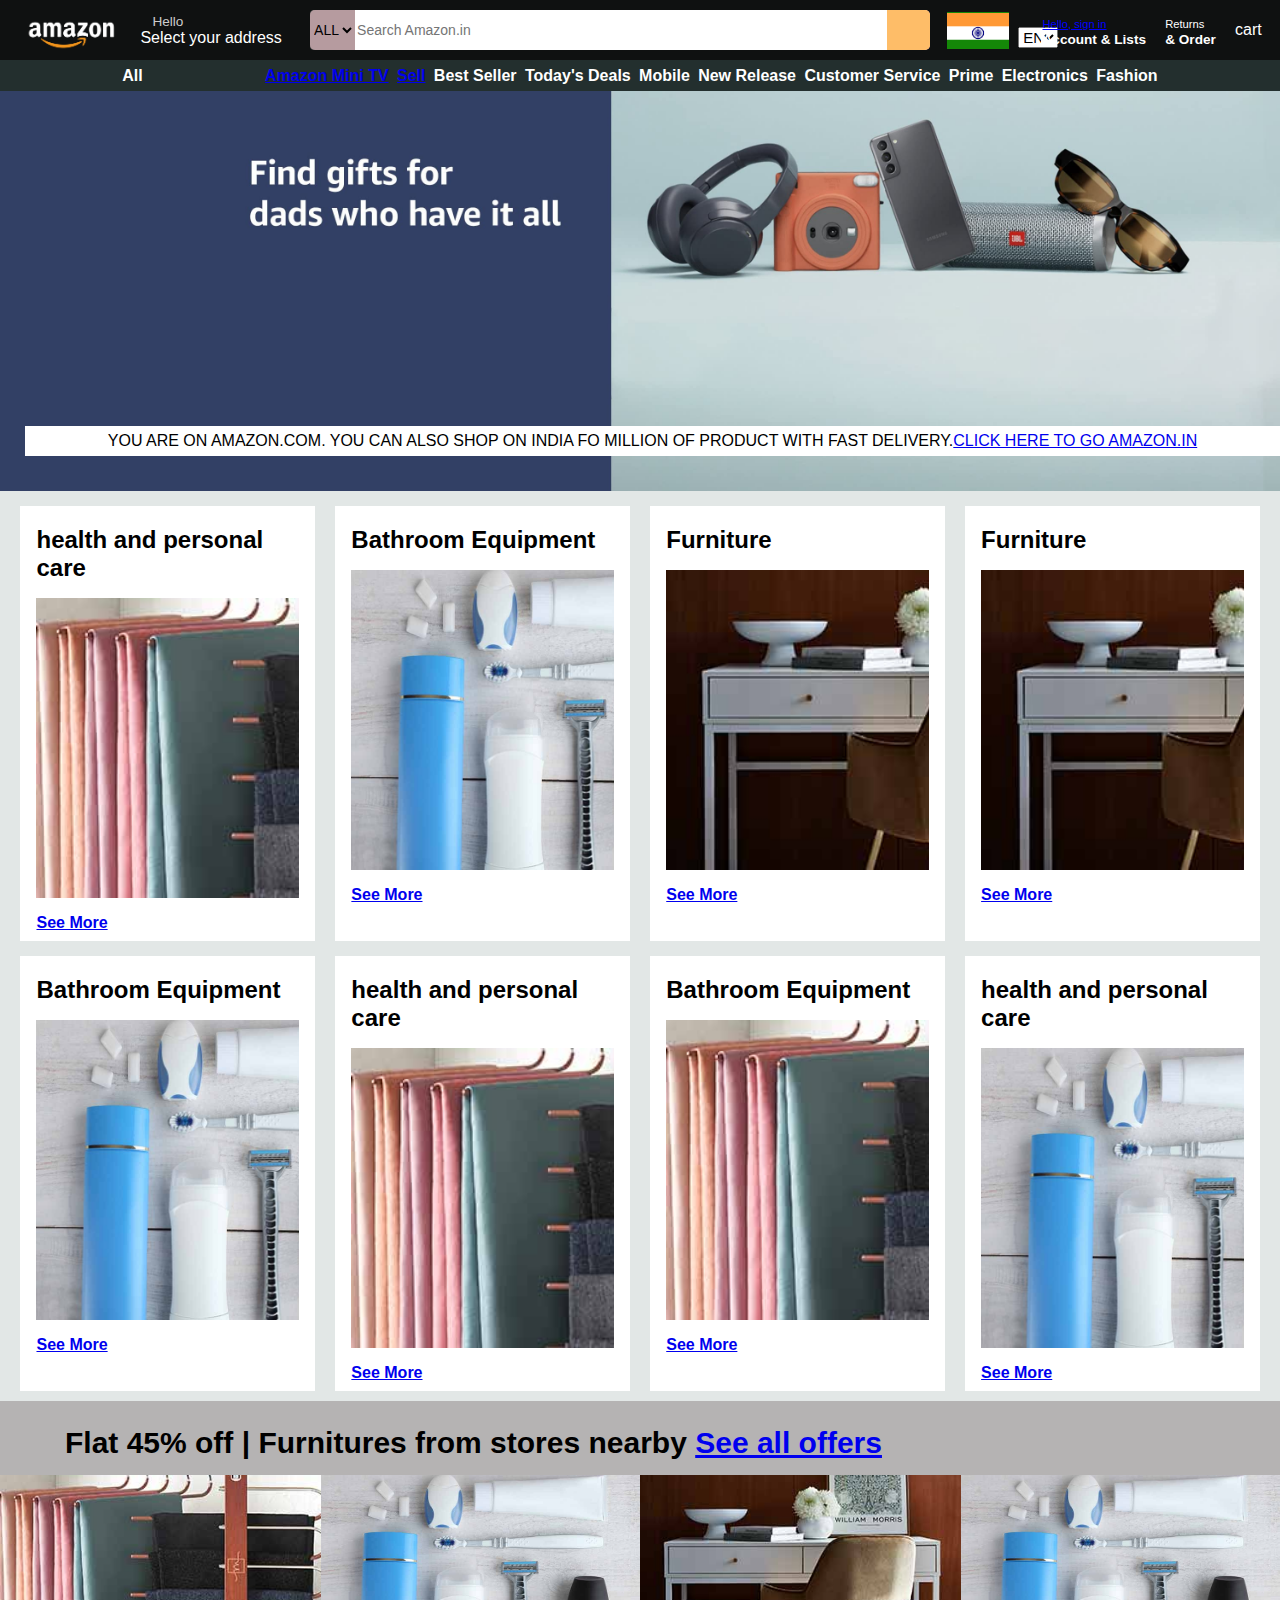
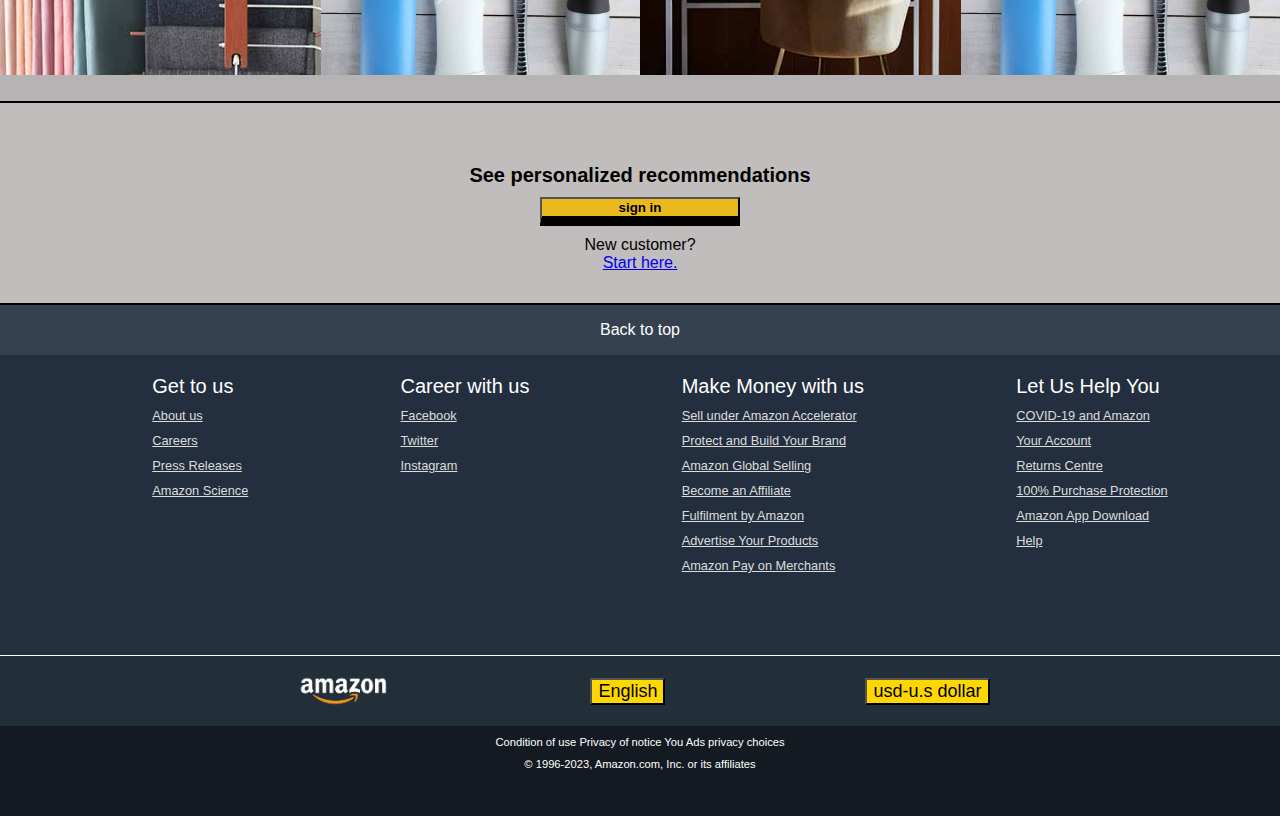
<file: index.html>
<!DOCTYPE html>
<html lang="en">
<head>
    <meta charset="UTF-8">
    <meta http-equiv="X-UA-Compatible" content="IE=edge">
    <meta name="viewport" content="width=device-width, initial-scale=1.0">
    <title>Amazon</title>
    <link rel="icon" href="amazon_logo.png">
    <link rel="stylesheet" href="https://cdnjs.cloudflare.com/ajax/libs/font-awesome/6.4.0/css/all.min.css" integrity="sha512-iecdLmaskl7CVkqkXNQ/ZH/XLlvWZOJyj7Yy7tcenmpD1ypASozpmT/E0iPtmFIB46ZmdtAc9eNBvH0H/ZpiBw==" crossorigin="anonymous" referrerpolicy="no-referrer" />
    <link rel="stylesheet" href="style.css">
</head>
<body>
    <header>
        <div class="navbar">
            <div class="nav-logo border">
                <div class="logo"></div>
            </div>
            <div class="nav-address border">
            <p class="add-first"> Hello</p>
            <div class="add-icon">
                <i class="fa-sharp fa-solid fa-location-dot"></i>
                <p class="add-second">Select your address</p>
            </div>
            </div>
            <div class="nav-search">
                <select class="search-select">
                    <option class="menu">ALL</option>
                    <option class="menu">Alexa Skills</option>
                    <option class="menu">Amazon Devices</option>
                    <option class="menu">Furniture</option>
                </select>
                <input placeholder="Search Amazon.in" class="search-input">
                <div class="search-icon">
                   <a> <i class="fa-solid fa-magnifying-glass"></i></a> 
                </div>
            </div>
            <div class="lang">
                <div class="lang-logo border">
                    <select class="language" >
                        <option class="menu">EN</option>
                        <option class="menu">German</option>
                        <option class="menu">Sanskrit</option>
                    </select>
                 </div>
            </div>
            <div class="nav-signin border">
                <p><span> <a href=signup.html target="new"style="color: blue;">Hello, sign in </a></span></p>
                <p class="nav-second">Account & Lists</p>
            </div>
            <div class="nav-return border">
                <p><span> Returns </span></p>
                <p class="nav-second">& Order</p>
            </div>
            <div class= "border">
                <i class="fa-sharp fa-solid fa-cart-shopping"></i>
                cart
            </div>
        </div>
        <div class="panel border">
            <div class="panel-all border">
            <i class="fa-solid fa-bars"></i>
                   All
            </div>
            <div class="panel-ops">
                <P class="border"><a href="https://www.amazon.in/minitv?ref_=nav_avod_desktop_topnav "target="New">Amazon Mini TV</a></P>
                <p class="border"><a href="https://www.amazon.in/b/32702023031?node=32702023031&ld=AZINSOANavDesktop_T3&ref_=nav_cs_sell_T3"target="new">Sell</a></p>
                <p class="border">Best Seller</p>
                <p class="border">Today's Deals</p>
                <p class="border">Mobile</p>
                <P class="border">New Release</P>
                <p class="border">Customer Service</p>
                <p class="border">Prime</p>
                <p class="border">Electronics</p>
                <p class="border">Fashion</p>
            </div>
        </div>
    </header>

    <!-- hero section -->
    <div class="hero-section">
        <div class="hero-msg">YOU ARE ON AMAZON.COM. YOU CAN ALSO SHOP ON INDIA FO MILLION OF PRODUCT WITH FAST DELIVERY. <a href="#"> CLICK HERE TO GO AMAZON.IN</a></div>
    </div>
    <div class="shop-section ">
        <div class="box">
            <div class="box-content"> <H2>health and personal care</H2>
            <div class="box-img" style="background-image: url('box1_image.jpg');"></div>
            <p><a href="#"target="new">See More</a></p></div>
        </div>
        <div class="box">
            <div class="box-content"> <H2>Bathroom Equipment</H2>
            <div class="box-img" style="background-image: url('box2_image.jpg');"></div>
            <p><a href="#"target="new">See More</a></p></div>
        </div>
        <div class="box">
            <div class="box-content"> <H2>Furniture</H2>
            <div class="box-img" style="background-image: url('box3_image.jpg');"></div>
            <p><a href="#"target="new">See More</a></p></div>
        </div>
        <div class="box">
            <div class="box-content"> <H2>Furniture</H2>
            <div class="box-img" style="background-image: url('box3_image.jpg');"></div>
            <p><a href="#"target="new">See More</a></p></div>
        </div>
        <div class="box">
            <div class="box-content"> <H2>Bathroom Equipment</H2>
            <div class="box-img" style="background-image: url('box2_image.jpg');"></div>
            <p><a href="#"target="new">See More</a></p></div>
        </div>
        <div class="box">
            <div class="box-content"> <H2>health and personal care</H2>
            <div class="box-img" style="background-image: url('box1_image.jpg');"></div>
            <p><a href="#"target="new">See More</a></p></div>
        </div>
        <div class="box">
            <div class="box-content"> <H2>Bathroom Equipment</H2>
            <div class="box-img" style="background-image: url('box1_image.jpg');"></div>
            <p><a href="#"target="new">See More</a></p></div>
        </div>
        <div class="box">
            <div class="box-content"> <H2>health and personal care</H2>
            <div class="box-img" style="background-image: url('box2_image.jpg');"></div>
            <p><a href="#"target="new">See More</a></p></div>
        </div>
        <div class="items">
            <div class="item-text">Flat 45% off | Furnitures from stores nearby  <a href="#">See all offers</a></div>
          <div class="plate1"><img class="plate" src="box1_image.jpg">
          <img class="plate" src="box2_image.jpg">
          <img class="plate" src="box3_image.jpg">
          <img class="plate" src="box2_image.jpg">
        </div> 
        </div>
       <div class="personal1">
         <div class="personal">
            <p>See personalized recommendations</p>
            <button onclick="window.location.href='signup.html'">sign in</button>
              New customer?<a href="#">Start here.</a>
        </div>
        </div>
    </div>
    <footer>
        <div class="ftr-panel"> Back to top</div>
        <div class="ftr-panel2">
           <ul>
            <p>Get to us</p>
                <a href="about us.html"target="new">About us</a>
                <a href="career.html"target="new-tab">Careers</a>
                <a href="#"target="new">Press Releases </a>
                <a href="#"target="new">Amazon Science</a>
            </ul> 
            <ul>
                <p>Career with us</p>
                    <a href="#"target="new">Facebook</a>
                    <a href="#"target="new">Twitter</a>
                    <a href="#"target="new">Instagram</a>
                </ul> 
                <ul>
                    <p>Make Money with us</p>
                        <a href="#"target="new">Sell under Amazon Accelerator</a>
                        <a href="#"target="new">Protect and Build Your Brand</a>
                        <a href="#"target="new">Amazon Global Selling</a>
                        <a href="#"target="new">Become an Affiliate</a>
                        <a href="#"target="new">Fulfilment by Amazon</a>
                        <a href="#"target="new">Advertise Your Products</a>
                        <a href="#"target="new">Amazon Pay on Merchants</a>
                    </ul> 
                    <ul>
                        <p>Let Us Help You</p>
                            <a href="#"target="new">COVID-19 and Amazon</a>
                            <a href="#"target="new">Your Account</a>
                            <a href="#"target="new">Returns Centre</a>
                            <a href="#"target="new">100% Purchase Protection</a>
                            <a href="#"target="new">Amazon App Download</a>
                            <a href="#"target="new">Help</a>
                    </ul> 
        </div>
        </div>
        <div class="ftr-panel3">
           <div class="logo">
            </div class="">    
            <button class="btn">English</button>
            <button class="btn">usd-u.s dollar</button>
            </div>
        </div>
        <div class="foot-panel4">
            <div class="pages">
                <a>Condition of use</a>
                <a>Privacy of notice</a>
                <a>You Ads privacy choices</a>
            </div>
            <div class="copyright">© 1996-2023, Amazon.com, Inc. or its affiliates</div>
        </div>
    </footer>
</body>
</html>
</file>
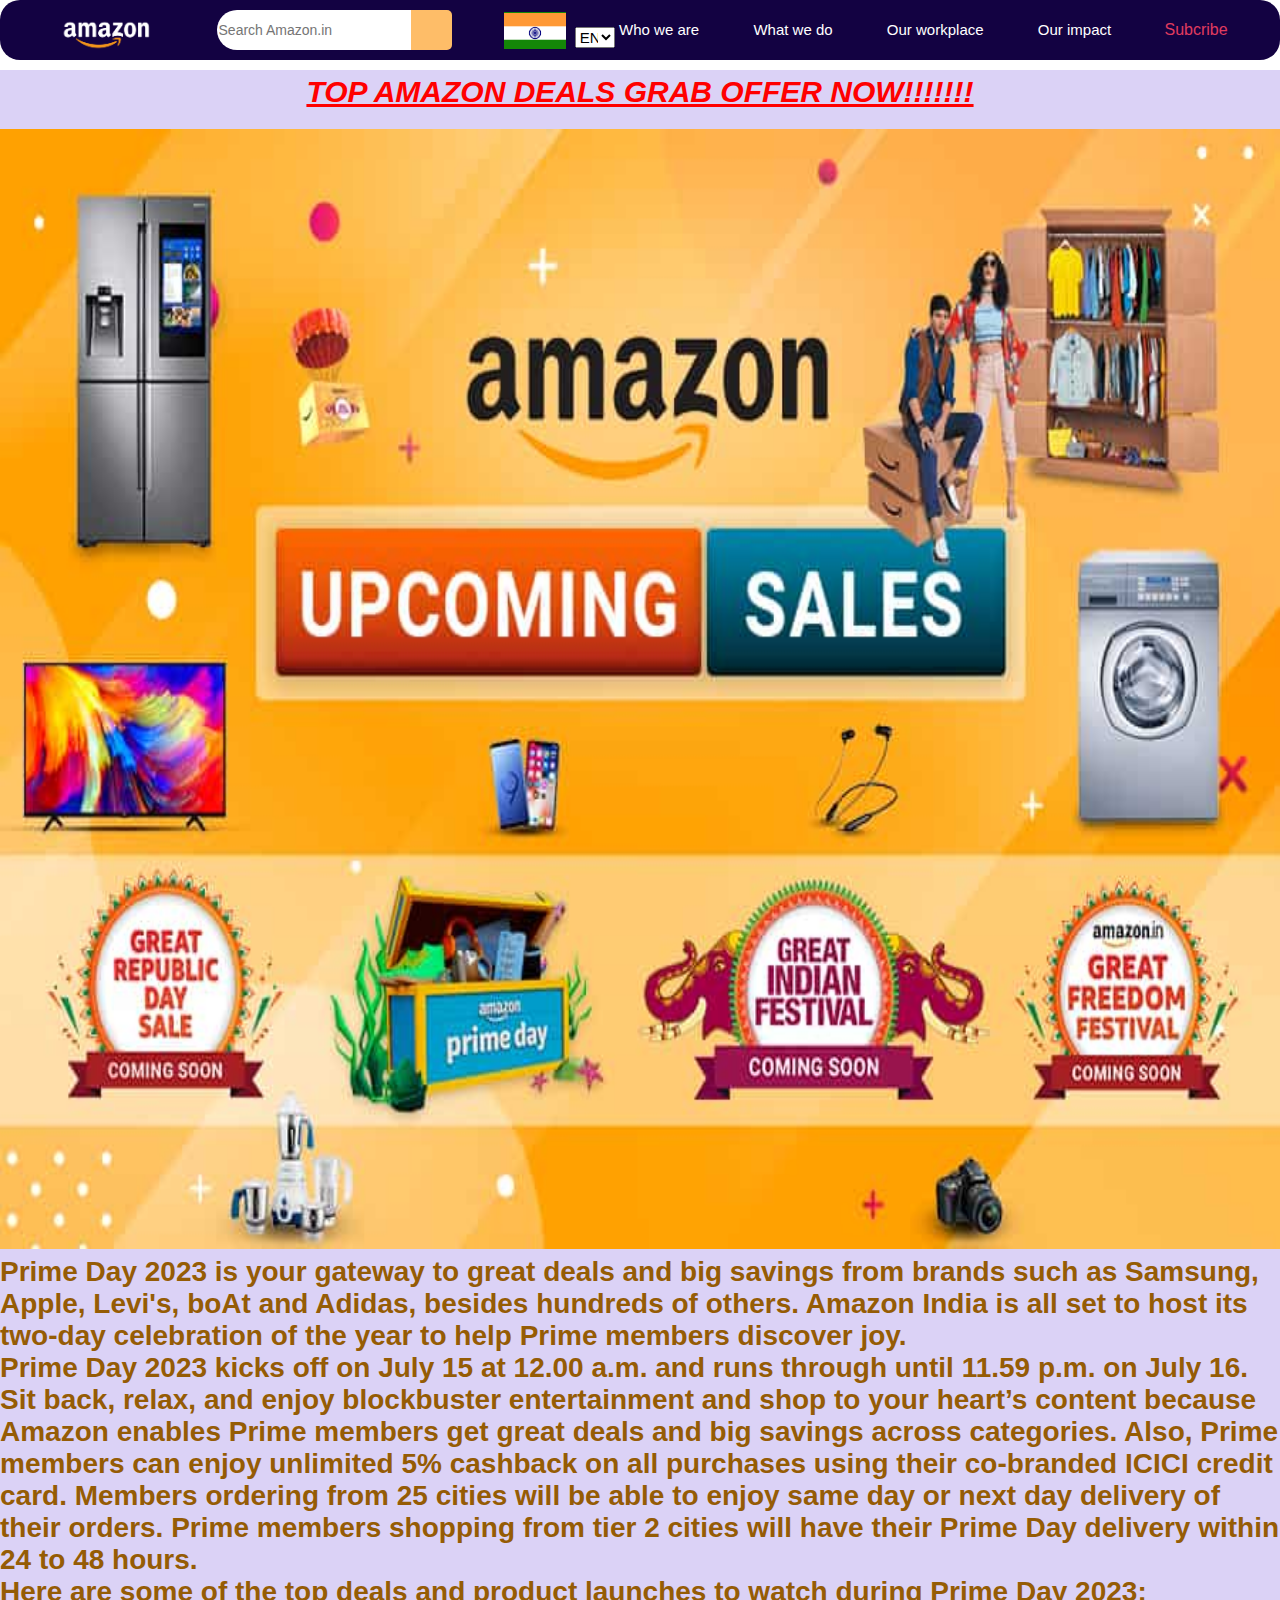
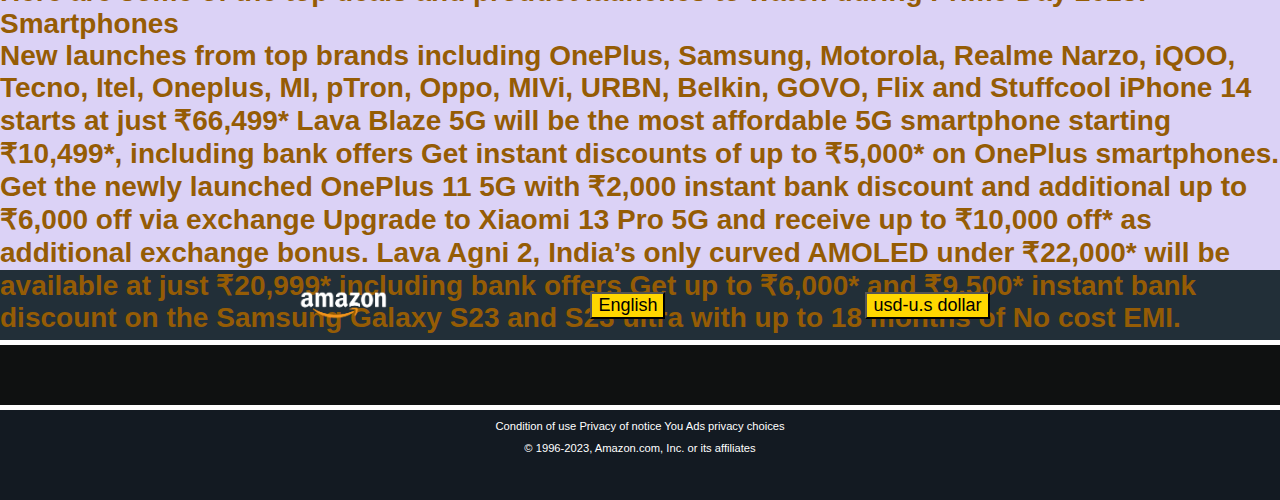
<file: about us.html>
<!DOCTYPE html>
<html lang="en">
<head>
  <title>About us</title>
  <meta charset="utf-8">
  <meta name="viewport" content="width=device-width, initial-scale=1">
  <link rel="stylesheet" href="https://cdnjs.cloudflare.com/ajax/libs/font-awesome/6.4.0/css/all.min.css" integrity="sha512-iecdLmaskl7CVkqkXNQ/ZH/XLlvWZOJyj7Yy7tcenmpD1ypASozpmT/E0iPtmFIB46ZmdtAc9eNBvH0H/ZpiBw==" crossorigin="anonymous" referrerpolicy="no-referrer" />
  <link rel="stylesheet" href="style.css">
</head>
<body>

<header>
  <div class="about-navbar">
    <div class="nav-logo border">
        <div class="logo"></div>
    </div>
       <div class="about-nav-search">
          <input placeholder="Search Amazon.in" class="about-search-input">
        <div class="search-icon">
           <a> <i class="fa-solid fa-magnifying-glass"></i></a> 
        </div>
    </div>
    <div class="lang">
        <div class="lang-logo border">
            <select class="language" >
                <option class="menu">EN</option>
                <option class="menu">German</option>
                <option class="menu">Sanskrit</option>
            </select>
         </div>
    </div>
    <div class=" about-panel border">
        <p><span> Who we are </span></p>
    </div>
    <div class=" about-panel border">
        <p><span> What we do</span></p>
    </div>
    <div class="about-panel border">
        <p><span> Our workplace</span></p>
    </div>
    <div class=" about-panel border">
        <p><span> Our impact</span></p>
    </div>
    <div class="about-nav-cart ">
        <i class="fa-solid fa-envelope-circle-check"></i>
        <a href="">Subcribe</a>
    </div>
</div>
</header>

<div class="about-panel1">
    <div class="about-video">
     <p>TOP AMAZON DEALS GRAB OFFER NOW!!!!!!!</p>
    <img src="Amazon-Sales.jpg"no picture">
    <div class="about-para">Prime Day 2023 is your gateway to great deals and big savings from brands such as Samsung, Apple, Levi's, boAt and Adidas, besides hundreds of others.
Amazon India is all set to host its two-day celebration of the year to help Prime members discover joy.<br> Prime Day 2023 kicks off on July 15 at 12.00 a.m. and runs through until 11.59 p.m. on July 16. Sit back, relax, and enjoy blockbuster entertainment and shop to your heart’s content because Amazon enables Prime members get great deals and big savings across categories.

Also, Prime members can enjoy unlimited 5% cashback on all purchases using their co-branded ICICI credit card. Members ordering from 25 cities will be able to enjoy same day or next day delivery of their orders. Prime members shopping from tier 2 cities will have their Prime Day delivery within 24 to 48 hours.<br>
Here are some of the top deals and product launches to watch during Prime Day 2023:<br>
Smartphones<br>
New launches from top brands including OnePlus, Samsung, Motorola, Realme Narzo, iQOO, Tecno, Itel, Oneplus, MI, pTron, Oppo, MIVi, URBN, Belkin, GOVO, Flix and Stuffcool
iPhone 14 starts at just ₹66,499*
Lava Blaze 5G will be the most affordable 5G smartphone starting ₹10,499*, including bank offers
Get instant discounts of up to ₹5,000* on OnePlus smartphones. Get the newly launched OnePlus 11 5G with ₹2,000 instant bank discount and additional up to ₹6,000 off via exchange
Upgrade to Xiaomi 13 Pro 5G and receive up to ₹10,000 off* as additional exchange bonus.
Lava Agni 2, India’s only curved AMOLED under ₹22,000* will be available at just ₹20,999* including bank offers
Get up to ₹6,000* and ₹9,500* instant bank discount on the Samsung Galaxy S23 and S23 ultra with up to 18 months of No cost EMI.</div>
    </div>
</div>
<footer>
    <div class="ftr-panel3">
        <div class="logo">
         </div class="">    
         <button class="btn">English</button>
         <button class="btn">usd-u.s dollar</button>
         </div>
     </div>
     <div class="foot-panel5">
        <i class="fa-brands fa-square-instagram fa-bounce" style="color: #c81e92;"></i>
        <i class="fa-brands fa-facebook fa-bounce" style="color: #1d407c;"></i>
        <i class="fa-brands fa-square-whatsapp fa-bounce" style="color: #25c144;"></i>
        <i class="fa-brands fa-twitter fa-bounce" style="color: #310bef;"></i>
        <i class="fa-brands fa-youtube fa-bounce" style="color: #c10606;"></i>
     </div>
 <div class="foot-panel4">
     <div class="pages">
         <a>Condition of use</a>
         <a>Privacy of notice</a>
         <a>You Ads privacy choices</a>
     </div>
     <div class="copyright">© 1996-2023, Amazon.com, Inc. or its affiliates</div>
 </div>
</footer>
</body>
</html>
</file>
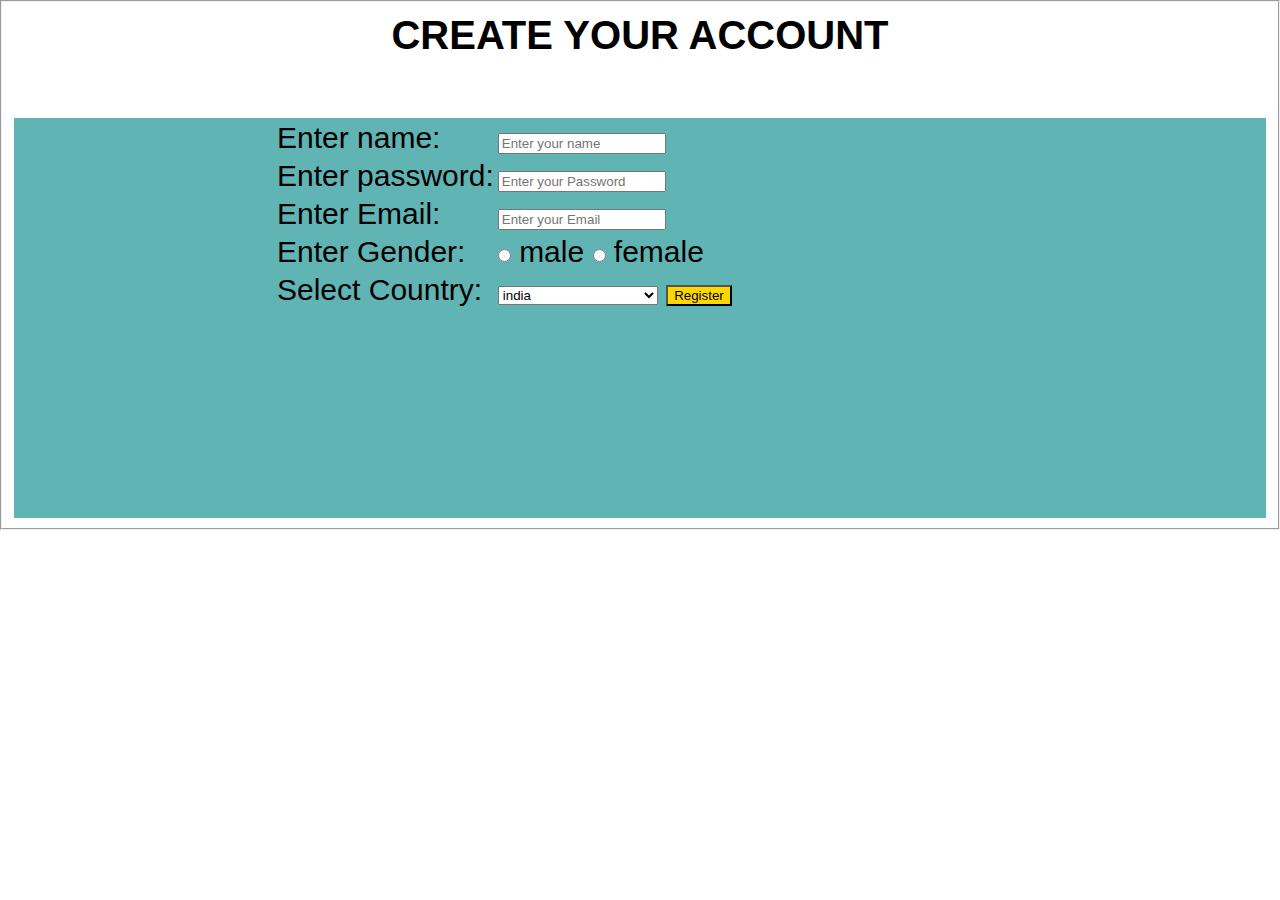
<file: signup.html>
<!DOCTYPE html>
<html lang="en">
<head>
    <meta charset="UTF-8">
    <meta http-equiv="X-UA-Compatible" content="IE=edge">
    <meta name="viewport" content="width=device-width, initial-scale=1.0">
    <title>Sign Up Form</title>
    <link rel="stylesheet" href="style.css">
</head>
<body class="BODY">
    <fieldset class="form">
    <h1>CREATE YOUR ACCOUNT</h1>
    <form class="form1"action="#">  
        <table>  
        <tr>  
            <td ><label for="register_name" class="label">Enter name:</label></td>  
            <td><input type="text" name="name" value="" id="register_name" placeholder="Enter your name"style="width:160px"/></td>  
        </tr>  
        <tr>  
            <td ><label for="register_password" class="label">Enter password:</label></td>  
            <td><input type="password" name="password" id="register_password" placeholder="Enter your Password"style="width:160px"/></td>  
        </tr>  
        <tr>  
            <td ><label for="register_email" class="label">Enter Email:</label></td>  
            <td  
        ><input type="email" name="email" value="" id="register_email" placeholder="Enter your Email"style="width:160px"/></td>  
        </tr>  
        <tr>  
            <td ><label for="register_gender" class="label">Enter Gender:</label></td>  
            <td>  
        <input type="radio" name="gender" id="register_gendermale" value="male"/>  
        <label for="register_gendermale">male</label>  
        <input type="radio" name="gender" id="register_genderfemale" value="female"/>  
        <label for="register_genderfemale">female</label>  
            </td>  
        </tr>  
        <tr>  
            <td ><label for="register_country" class="label">Select Country:</label></td>  
            <td><select name="country" id="register_country" style="width:160px">  
            <option value="india">india</option>  
            <option value="pakistan">pakistan</option>  
            <option value="africa">africa</option>  
            <option value="china">china</option>  
            <option value="other">other</option>  
        </select>  
        <button>Register</button> 
        </td>  
        </tr>  
        </table>  
        </form>  
</body>
</html>
</file>
<file: style.css>
* {
margin:0;
font-family: Arial, Helvetica, sans-serif;
border:border-box;
}
.navbar{
    height:60px;
    background: #0f1111;
    color: white;
    display: flex;
    align-items: center;
    justify-content: space-evenly;
    width: 100%;
    flex-wrap: wrap;
}
.nav-logo{
    height:50px;
    width:100px;
}
.logo{
    background-image: url("amazon_logo.png");
    height: 50px;
    width:100%;
    background-size: cover;
}
.border{
    border: 1px solid transparent;
}
.border:hover{
    border: 1px solid white;
}

/* box 2 */

.add-first{
    color: #cccccc;
    font-size: 0.85rem;
    margin-left: 15px;
}
.add-second{
    font-size: 1rem;
    margin-left: 3px;
}
.add-icon{
    display: flex;
    align-items: center;
}

/* box 3 */

.nav-search{
    display: flex;
    justify-content: space-evenly;
    background: pink;
    width:620px;
    height: 40px;
    border-radius:5px ;
    margin-left: 10px;
}
.search-select{
    font-size: 14px;;
    border-top-left-radius: 4px;
    border-bottom-left-radius: 4px;
    border:none;
    width:45px;
    text-align: center;
    background: rgba(131, 130, 128, 0.592);
}
.search-input{
    font-size: 14px;
    width:100%;
    border: none;
}
.search-icon{
    display: flex;
    justify-content: center;
    align-items: center;
    font-size: 1.2rem;
    width: 50px;
    text-align: center;
    background: #febd68;
    border-top-right-radius: 5px;
    border-bottom-right-radius: 5px;
}
.menu{
    background: white;
}
.lang-logo{
    background-image: url("flag.jpg");
    height: 35px;
    width:60px;
    background-size: cover;
    margin-top:5px;
    margin-bottom: 5px;
}
.lang{
    display: flex;
}
.language{
    font-size: 15px;
    margin-left: 70px;
    margin-top: 14px;
    width: 40px;
}
.nav-search:hover{
border:2px solid orange;
}

/* box 4 */
.nav-signin{
    margin-left: 15px;
}
span{
    font-size: 0.7rem;
}
.nav-second{
    font-size:0.85rem;
    font-weight: 700;
}

.panel{
    background: #232f2e;
    height: 29px;  
    display: flex;
    justify-content: space-evenly;
    align-items: center;
    color: white;
    font-weight: 600;
}
.panel-ops{
   width: 70%;
    display: flex;
   justify-content: space-between;
   font-weight: 600;
}
/* hero section */
.hero-section{
    background-image: url("hero_image.jpg");
    height: 400px;
    background-size: cover;
    display: flex;
    justify-content: center;
    align-items: flex-end;
}
.hero-msg{
    background: white;
    height: 30px;
    text-align: center;
    width: 1400px;
    margin-left: 25px;
    display: flex;
    justify-content: center;
    align-items: center;
    margin-bottom: 35px;
}
/* shop section */
.shop-section{
    display: flex;
    flex-wrap: wrap;
    justify-content: space-evenly;
    background: #e2e7e6;
}
.box{
    height: 400px;
    width: 23%;
    background: white;
    margin-top: 15px;
    padding: 20px 0 15px;
}
.box-img{
    height: 300px;
    background-size: cover;
   margin-top: 1rem;
   margin-bottom: 1rem;
}
.box-content{
    margin-left: 1rem;
    margin-right: 1rem;
}
.box-content p{
    color:rgb(26, 90, 239);
    font-weight: 600;
}
.items{
    height: 300px;
    background: rgb(181, 179, 179);
    width:100%;
    margin-top: 10px;
   
}
.item-text{
    font-size: 30px;
    font-weight: 700;
    margin-top: 25px;
    margin-left: 65px;
}
.plate{
    height: 200px;
    width:350px;

}
.plate1{
    display: flex;
   justify-content: space-around;
   margin-top: 15px;
}
.personal{
    height: 200px;
    margin-top: 15px;
    display: flex;
    flex-direction: column;
    align-items: center;
    justify-content: center;
   
  
}
.personal button{
  width: 200px;
    background: rgb(233, 185, 30);
    border-bottom: 10px solid black;
    font-weight: 600;
    margin-bottom: 10px;
    cursor: pointer;
}
.personal1{
    height: 200px;
    background: rgb(193, 189, 189);
    width:100%;
    border-bottom: 2px solid black;
    border-top: 2px solid black;;
}
.personal button:hover{
   font-size: 35px; 
}
.personal p{
    font-size: 20px;
    margin-bottom: 10px;
    font-weight: 600;
}
/* footer*/
.ftr-panel{
    height: 50px;
    width:100%;
    background: #36414f;
    color :white;
    display: flex;
    align-items: center;
    justify-content: center;
    
}
.ftr-panel2{
    height: 300px;
    background: #232f3e;
    color:white;
    display: flex;
    justify-content: space-evenly;
    border-bottom: 0.1px solid rgb(255, 255, 255);
}
ul{
    margin-top: 20px;
}
ul a{
    display: block;
    font-size: 0.8rem;
    margin-top: 10px;
    color: #dddddd;
}
ul p{
    font-size: 20px;
}


.ftr-panel3{  
  background: #222f38;
  height:70px;
  display: flex;
  justify-content: center;
  align-items: center;
  color: white;
}
.btn{
    font-size: 18px;
    margin-left: 200px;
    background-color: gold;
    cursor: pointer;
}
.btn:hover{
    font-size: 25px;
}
.logo{
    background-image: url("amazon_logo.png");
    height: 60px;
    width: 100px;
    background-size: cover;
}
.foot-panel4{
    background: #131a22;
    color: white;
    height: 90px;
    font-size: 0.7rem;
    text-align: center;
}
.pages{
    padding: 10px;
   
}
.copyright{
    font-size:0.7rem;
}



/* ABOUT US */
 .about-navbar{
        height:60px;
        background: #130242;
        color: white;
        display: flex;
        align-items: center;
        justify-content: space-evenly;
        border-radius: 20px;
    }
    .about-nav-search{
        display: flex;
        justify-content: space-evenly;
        height: 40px;
        margin-left: 10px;
    }
    .about-search-input{
        font-size: 14px;
        width:100%;
        border: none;
        border-top-left-radius: 20px;
        border-bottom-left-radius: 20px;
    }
    .about-nav-search:hover{
        border:2px solid orange;
        border-radius: 18px;
        }
        .about-nav-cart a{
            color: rgb(224, 59, 95);
            text-decoration: none;
        }
        .about-panel p span{
            font-size: 15px;
        }

        /* about hero section */
        .about-panel1{
            margin-top: 10px;
            background-color: #dbd2f6;
            height: 1800px;
        }
        .about-video p{
            color: red;
            font-size: 30px;
            font-weight: 800;
            font-style: italic;
            display: flex;
            justify-content: center;
            margin-top: 5px;
            text-decoration: underline;
        }
        .about-video p:hover{
            background-color: #0f1111;
            font-size: 55px;
        }
         .about-video{
            display: flex;
            flex-direction: column;
        } 
        .about-panel1 img{
            margin-top: 20px;
            height: 1120px;  
        }
        .about-para{
            margin-top: 7px;
            font-size: 28px;
            color: #955c05;
            font-weight: 700;
        }

      /* ABOUT FOOTER */

        .foot-panel5{
            margin-top: 5px;
            margin-bottom: 5px;
            height: 60px;
            background: #0f1111;
            color: rgb(255, 255, 255);
            font-size: 40px;
            display: flex;
            justify-content: center;
            align-items: center;
            justify-content: space-evenly;
        }
        
        /* sign up form style */
        .form h1{
            margin-top: 5px;
            font-size: 40px;
            display: flex;
            justify-content: center;
           
        } 
        .form1{
            margin-top: 60px;
            font-size: 30px;
           height: 400px;
           padding-left: 260px;
           background-color: #61b4b4;
        } 
        .form button{
            background: gold;
        }
            .BODY{
                background-image: url('amazon_logo.png' );
                background-size: cover;
                
            }
           
            
            /* career page css */

             .career-navbar{
                height:60px;
                background: #1d2834;
                color: white;
                display: flex;
                align-items: center;
               
            }
            .career-nav-cart a{
                color: #faf2f2;
                margin-left: 1100px;
                text-decoration: none;
            }
            .career-nav-cart{
                font-weight: 700;
                font-size: 16px;
                
            }
           
            
            /* hero ssection */
              .career-panel1{
                height: 350px;
                background: #232F3E;
                color: white;
             }
             .career-banner{
                background: #1d1f34;
                height: 250px;
             }
             .career-banner img{
                width: 1400px;
                margin: 40px;
             }
             .career-panel2{
                background:#005276;
                height: 300px;
                color: white;
             }
             .career-panel2 h1{
                font-size: 50px;
                display: flex;
                justify-content: space-around;
              
             }
             .career-panel2 p{
                font-size: 30px;
                margin-top: 10px ;
                text-align: center;
             }
             .career-panel2 button{
                margin-left: 180px;
                font-size: 25px;
                background: gold;
                margin-top: 18px;
                box-shadow: 5px 10px rgb(6, 6, 87);
                cursor: pointer;
             }
             .career-panel3{
                background: #1d1f34;
                height: 50px;
                font-size: 45px;
                display: flex;
                justify-content: center;
                justify-content: space-evenly;
             }
             .job h1{
                display: flex;
               margin-left: 100px;
               padding-top: 70px;
               font-size: 50px;
             }
             
             .career-search1{
                margin-top: 20px;
                font-size: 14px;
                width:35%;
                border: 3px solid black;
                border-radius: 4px;
                margin-left: 100px;
                height: 40px;
                box-shadow:75px #0f1111;
            }
            .career-search2{
                margin-top: 20px;
                font-size: 14px;
                width:20%;
                border: 3px solid black;
                border-radius: 4px;
                margin-left: 40px;
                height: 40px;
            } 
            .career-link
            {
                    font-size: 1.2rem;
                    width: 50px;
                    text-align: center;
                    background: #febd68;
                    border-top-right-radius: 5px;
                    border-bottom-right-radius: 5px;
            }
                
            .icon
            {
                display: flex;
                justify-content: center;
                align-items: center;
                font-size: 1.6rem;
                width: 50px;
                text-align: center;
                background: #febd68;
                border-top-right-radius: 5px;
                border-bottom-right-radius: 5px;
                height: 30px;
            }
            .career-panel4{
                height: 500px;
                background: rgb(255, 170, 131);
                padding-top: 15px;
            }
            .overlay{
                width: 100%;
                position: fixed;
                top: 0%;
                background: rgba(0, 0, 0, 0.5);
                height: 100vh;
                z-index: -1;
                opacity: 0;
            }
            .loginform{
                width: 300px;
                background: white;
            }
            .loginform input{

            }
</file>
